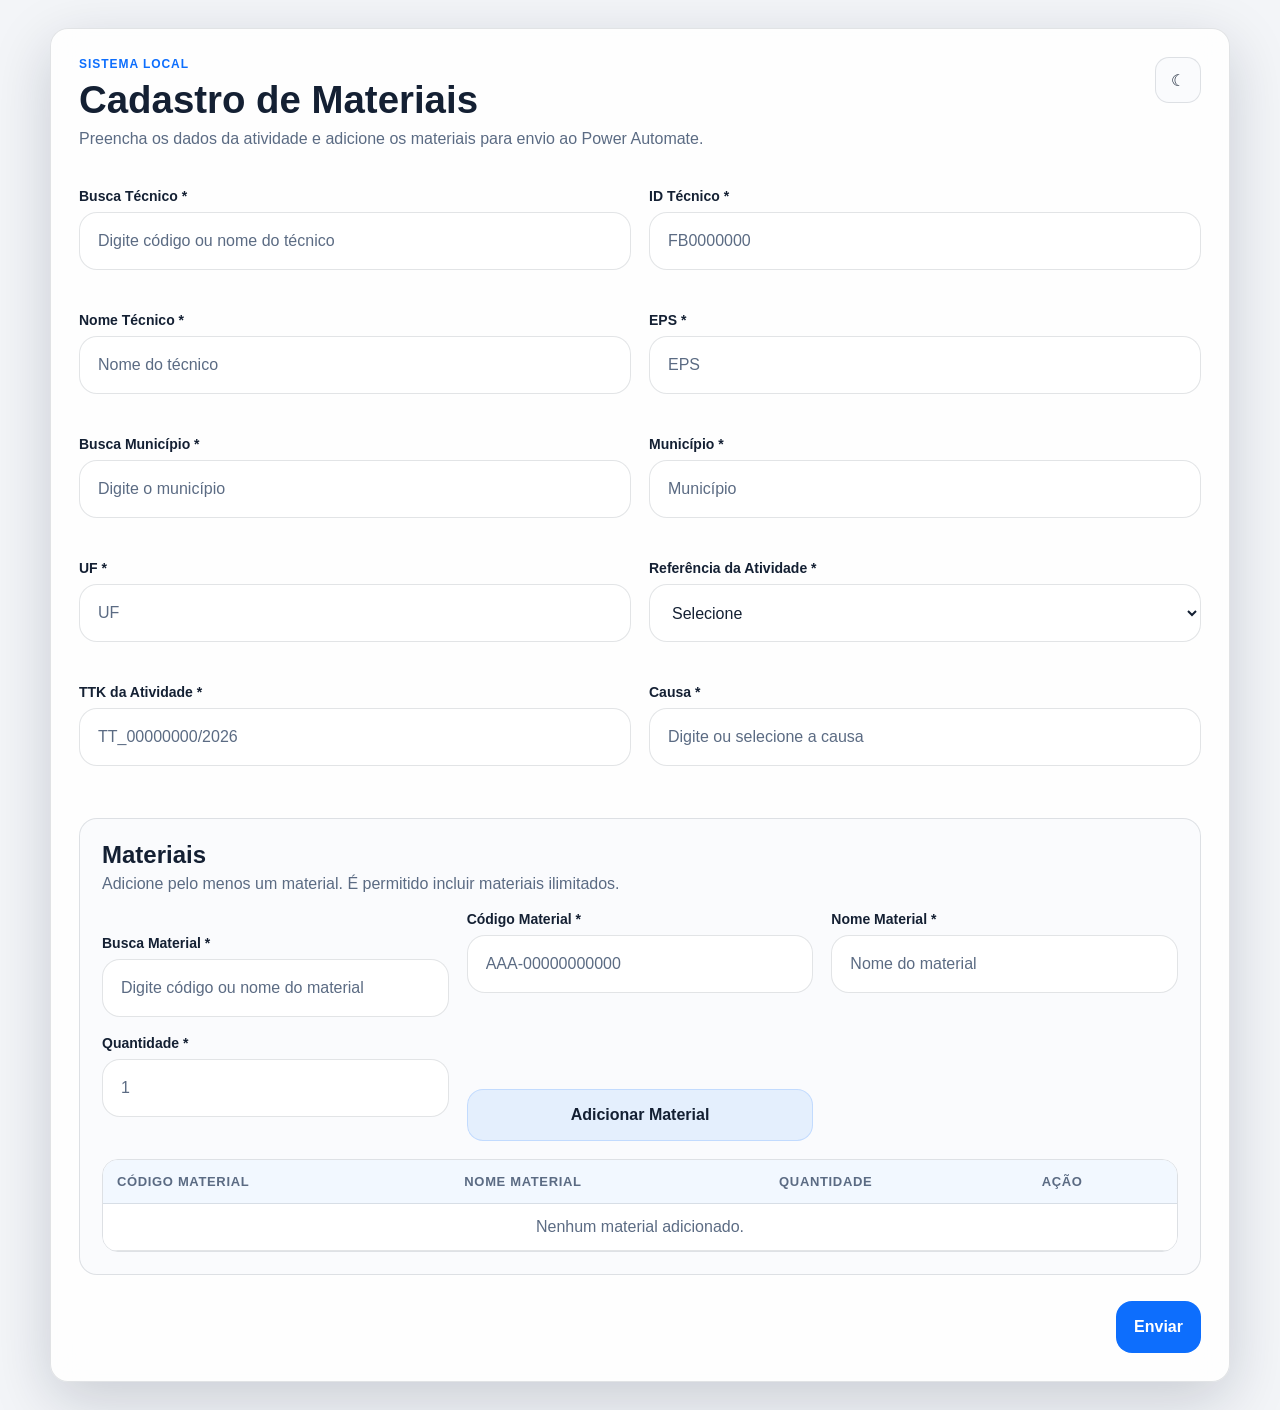
<file: index.html>
<!DOCTYPE html>
<html lang="pt-BR" data-theme="dark">
<head>
    <meta charset="UTF-8">
    <meta name="viewport" content="width=device-width, initial-scale=1.0">
    <title>Cadastro de Materiais</title>
    <link rel="stylesheet" href="./css/style.css">
</head>
<body data-page-mode="materiais">
    <div class="bg-image"></div>
    <div class="bg-overlay"></div>

    <main class="page-shell">
        <section class="app-card">
            <header class="app-header">
                <div>
                    <p class="eyebrow">Sistema Local</p>
                    <h1>Cadastro de Materiais</h1>
                    <p class="subtitle">Preencha os dados da atividade e adicione os materiais para envio ao Power Automate.</p>
                </div>

                <button type="button" class="theme-toggle" data-theme-toggle aria-label="Alternar tema">
                    <span class="theme-icon">☾</span>
                </button>
            </header>

            <div id="alertBox" class="alert hidden"></div>

            <form id="mainForm" novalidate>
                <div id="formContent">
                    <div class="grid two-cols">
                        <div class="field autocomplete-wrap">
                            <label for="tecnico_search">Busca Técnico *</label>
                            <input type="text" id="tecnico_search" autocomplete="off" placeholder="Digite código ou nome do técnico">
                            <div id="tecnico_suggestions" class="suggestions hidden"></div>
                        </div>

                        <div class="field">
                            <label for="id_tecnico">ID Técnico *</label>
                            <input type="text" id="id_tecnico" maxlength="9" placeholder="FB0000000">
                            <small class="error-text"></small>
                        </div>

                        <div class="field">
                            <label for="nome_tecnico">Nome Técnico *</label>
                            <input type="text" id="nome_tecnico" placeholder="Nome do técnico">
                            <small class="error-text"></small>
                        </div>

                        <div class="field">
                            <label for="eps">EPS *</label>
                            <input type="text" id="eps" placeholder="EPS">
                            <small class="error-text"></small>
                        </div>

                        <div class="field autocomplete-wrap">
                            <label for="municipio_search">Busca Município *</label>
                            <input type="text" id="municipio_search" autocomplete="off" placeholder="Digite o município">
                            <div id="municipio_suggestions" class="suggestions hidden"></div>
                        </div>

                        <div class="field">
                            <label for="municipio">Município *</label>
                            <input type="text" id="municipio" placeholder="Município">
                            <small class="error-text"></small>
                        </div>

                        <div class="field">
                            <label for="uf">UF *</label>
                            <input type="text" id="uf" maxlength="2" placeholder="UF">
                            <small class="error-text"></small>
                        </div>

                        <div class="field">
                            <label for="referencia_atividade">Referência da Atividade *</label>
                            <select id="referencia_atividade">
                                <option value="">Selecione</option>
                                <option value="Manutenção corretiva (TTK)">Manutenção corretiva (TTK)</option>
                                <option value="Preventiva">Preventiva</option>
                                <option value="Implantação de prédios">Implantação de prédios</option>
                                <option value="Alivio de Rede">Alivio de Rede</option>
                            </select>
                            <small class="error-text"></small>
                        </div>

                        <div class="field" id="atividadeField">
                            <label for="ttk" id="atividadeLabel">TTK da Atividade *</label>
                            <input type="text" id="ttk" maxlength="16" placeholder="TT_00000000/2026">
                            <small class="error-text"></small>
                        </div>

                        <div class="field autocomplete-wrap">
                            <label for="causa_search">Causa *</label>
                            <input type="text" id="causa_search" autocomplete="off" placeholder="Digite ou selecione a causa">
                            <div id="causa_suggestions" class="suggestions hidden"></div>
                            <small class="error-text"></small>
                        </div>
                    </div>

                    <section class="materials-section">
                        <div class="section-head">
                            <h2>Materiais</h2>
                            <p>Adicione pelo menos um material. É permitido incluir materiais ilimitados.</p>
                        </div>

                        <div class="grid three-cols">
                            <div class="field autocomplete-wrap">
                                <label for="material_search">Busca Material *</label>
                                <input type="text" id="material_search" autocomplete="off" placeholder="Digite código ou nome do material">
                                <div id="material_suggestions" class="suggestions hidden"></div>
                            </div>

                            <div class="field">
                                <label for="cod_material">Código Material *</label>
                                <input type="text" id="cod_material" maxlength="15" placeholder="AAA-00000000000">
                                <small class="error-text"></small>
                            </div>

                            <div class="field">
                                <label for="nome_material">Nome Material *</label>
                                <input type="text" id="nome_material" placeholder="Nome do material">
                                <small class="error-text"></small>
                            </div>

                            <div class="field">
                                <label for="quantidade">Quantidade *</label>
                                <input type="number" id="quantidade" min="1" step="1" placeholder="1">
                                <small class="error-text"></small>
                            </div>

                            <div class="field action-field">
                                <label>&nbsp;</label>
                                <button type="button" id="addMaterialBtn" class="btn btn-secondary">Adicionar Material</button>
                            </div>
                        </div>

                        <div id="materialsError" class="inline-error hidden">Adicione pelo menos um material.</div>

                        <div class="table-wrap">
                            <table class="materials-table">
                                <thead>
                                    <tr>
                                        <th>Código Material</th>
                                        <th>Nome Material</th>
                                        <th>Quantidade</th>
                                        <th>Ação</th>
                                    </tr>
                                </thead>
                                <tbody id="materialsTableBody">
                                    <tr class="empty-row">
                                        <td colspan="4">Nenhum material adicionado.</td>
                                    </tr>
                                </tbody>
                            </table>
                        </div>
                    </section>

                    <div class="actions">
                        <button type="submit" id="sendBtn" class="btn btn-primary">Enviar</button>
                    </div>
                </div>
            </form>
        </section>
    </main>

    <div id="successModal" class="modal hidden" aria-hidden="true">
        <div id="modalBackdrop" class="modal-backdrop"></div>
        <div class="modal-dialog" role="dialog" aria-modal="true" aria-labelledby="successModalTitle">
            <button type="button" id="closeSuccessModal" class="modal-close" aria-label="Fechar">×</button>
            <div class="modal-icon">✓</div>
            <h2 id="successModalTitle">Envio concluído</h2>
            <p>O formulário foi processado e enviado com sucesso para o Power Automate.</p>
            <div class="modal-actions">
                <button type="button" id="confirmSuccessModal" class="btn btn-primary">Fechar</button>
            </div>
        </div>
    </div>

    <script src="./js/script.js"></script>
</body>
</html>
</file>
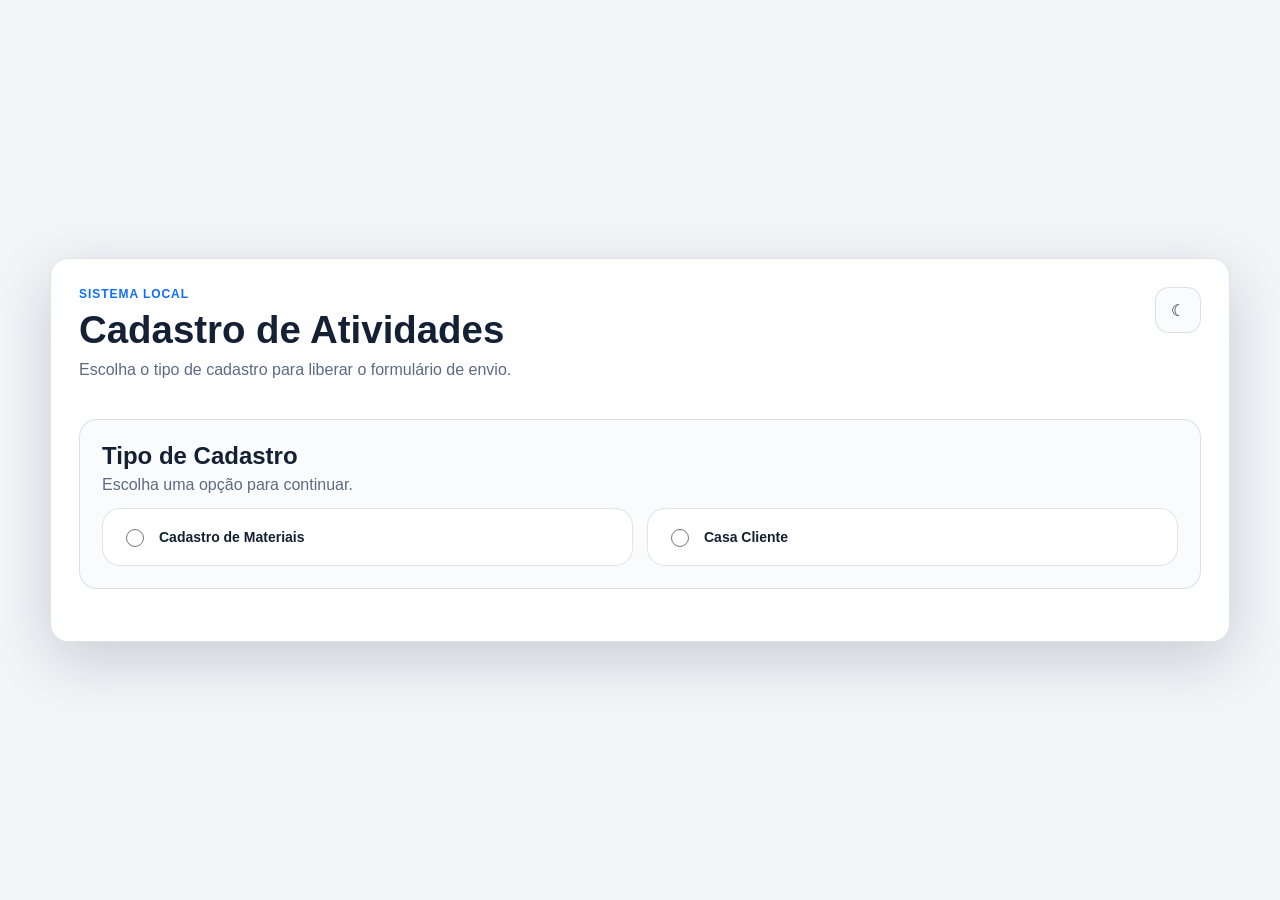
<file: index2.html>
<!DOCTYPE html>
<html lang="pt-BR" data-theme="dark">
<head>
    <meta charset="UTF-8">
    <meta name="viewport" content="width=device-width, initial-scale=1.0">
    <title>Cadastro de Atividades</title>
    <link rel="stylesheet" href="./css/style.css">
</head>
<body data-page-mode="seletor">
    <div class="bg-image"></div>
    <div class="bg-overlay"></div>

    <main class="page-shell">
        <section class="app-card">
            <header class="app-header">
                <div>
                    <p class="eyebrow">Sistema Local</p>
                    <h1>Cadastro de Atividades</h1>
                    <p class="subtitle">Escolha o tipo de cadastro para liberar o formulário de envio.</p>
                </div>

                <button type="button" class="theme-toggle" data-theme-toggle aria-label="Alternar tema">
                    <span class="theme-icon">☾</span>
                </button>
            </header>

            <div id="alertBox" class="alert hidden"></div>

            <form id="mainForm" novalidate>
                <section class="mode-switch-card">
                    <div class="section-head compact">
                        <h2>Tipo de Cadastro</h2>
                        <p>Escolha uma opção para continuar.</p>
                    </div>

                    <div class="mode-switch" role="radiogroup" aria-label="Tipo de cadastro">
                        <label class="mode-option">
                            <input type="radio" name="tipo_cadastro" value="cadastro_materiais">
                            <span>Cadastro de Materiais</span>
                        </label>

                        <label class="mode-option">
                            <input type="radio" name="tipo_cadastro" value="casa_cliente">
                            <span>Casa Cliente</span>
                        </label>
                    </div>
                </section>

                <div id="formContent" class="hidden">
                    <div class="grid two-cols">
                        <div class="field autocomplete-wrap">
                            <label for="tecnico_search">Busca Técnico *</label>
                            <input type="text" id="tecnico_search" autocomplete="off" placeholder="Digite código ou nome do técnico">
                            <div id="tecnico_suggestions" class="suggestions hidden"></div>
                        </div>

                        <div class="field">
                            <label for="id_tecnico">ID Técnico *</label>
                            <input type="text" id="id_tecnico" maxlength="9" placeholder="FB0000000">
                            <small class="error-text"></small>
                        </div>

                        <div class="field">
                            <label for="nome_tecnico">Nome Técnico *</label>
                            <input type="text" id="nome_tecnico" placeholder="Nome do técnico">
                            <small class="error-text"></small>
                        </div>

                        <div class="field">
                            <label for="eps">EPS *</label>
                            <input type="text" id="eps" placeholder="EPS">
                            <small class="error-text"></small>
                        </div>

                        <div class="field autocomplete-wrap">
                            <label for="municipio_search">Busca Município *</label>
                            <input type="text" id="municipio_search" autocomplete="off" placeholder="Digite o município">
                            <div id="municipio_suggestions" class="suggestions hidden"></div>
                        </div>

                        <div class="field">
                            <label for="municipio">Município *</label>
                            <input type="text" id="municipio" placeholder="Município">
                            <small class="error-text"></small>
                        </div>

                        <div class="field">
                            <label for="uf">UF *</label>
                            <input type="text" id="uf" maxlength="2" placeholder="UF">
                            <small class="error-text"></small>
                        </div>

                        <div class="field">
                            <label for="referencia_atividade">Referência da Atividade *</label>
                            <select id="referencia_atividade">
                                <option value="">Selecione</option>
                                <option value="Manutenção corretiva (TTK)">Manutenção corretiva (TTK)</option>
                                <option value="Preventiva">Preventiva</option>
                                <option value="Implantação de prédios">Implantação de prédios</option>
                                <option value="Alivio de Rede">Alivio de Rede</option>
                            </select>
                            <small class="error-text"></small>
                        </div>

                        <div class="field" id="atividadeField">
                            <label for="ttk" id="atividadeLabel">TTK da Atividade *</label>
                            <input type="text" id="ttk" maxlength="60" placeholder="Digite a atividade">
                            <small class="error-text"></small>
                        </div>

                        <div class="field autocomplete-wrap">
                            <label for="causa_search">Causa *</label>
                            <input type="text" id="causa_search" autocomplete="off" placeholder="Digite ou selecione a causa">
                            <div id="causa_suggestions" class="suggestions hidden"></div>
                            <small class="error-text"></small>
                        </div>
                    </div>

                    <section class="materials-section">
                        <div class="section-head">
                            <h2>Materiais</h2>
                            <p>Adicione pelo menos um material. É permitido incluir materiais ilimitados.</p>
                        </div>

                        <div class="grid three-cols">
                            <div class="field autocomplete-wrap">
                                <label for="material_search">Busca Material *</label>
                                <input type="text" id="material_search" autocomplete="off" placeholder="Digite código ou nome do material">
                                <div id="material_suggestions" class="suggestions hidden"></div>
                            </div>

                            <div class="field">
                                <label for="cod_material">Código Material *</label>
                                <input type="text" id="cod_material" maxlength="15" placeholder="AAA-00000000000">
                                <small class="error-text"></small>
                            </div>

                            <div class="field">
                                <label for="nome_material">Nome Material *</label>
                                <input type="text" id="nome_material" placeholder="Nome do material">
                                <small class="error-text"></small>
                            </div>

                            <div class="field">
                                <label for="quantidade">Quantidade *</label>
                                <input type="number" id="quantidade" min="1" step="1" placeholder="1">
                                <small class="error-text"></small>
                            </div>

                            <div class="field action-field">
                                <label>&nbsp;</label>
                                <button type="button" id="addMaterialBtn" class="btn btn-secondary">Adicionar Material</button>
                            </div>
                        </div>

                        <div id="materialsError" class="inline-error hidden">Adicione pelo menos um material.</div>

                        <div class="table-wrap">
                            <table class="materials-table">
                                <thead>
                                    <tr>
                                        <th>Código Material</th>
                                        <th>Nome Material</th>
                                        <th>Quantidade</th>
                                        <th>Ação</th>
                                    </tr>
                                </thead>
                                <tbody id="materialsTableBody">
                                    <tr class="empty-row">
                                        <td colspan="4">Nenhum material adicionado.</td>
                                    </tr>
                                </tbody>
                            </table>
                        </div>
                    </section>

                    <div class="actions">
                        <button type="submit" id="sendBtn" class="btn btn-primary">Enviar</button>
                    </div>
                </div>
            </form>
        </section>
    </main>

    <div id="successModal" class="modal hidden" aria-hidden="true">
        <div id="modalBackdrop" class="modal-backdrop"></div>
        <div class="modal-dialog" role="dialog" aria-modal="true" aria-labelledby="successModalTitle">
            <button type="button" id="closeSuccessModal" class="modal-close" aria-label="Fechar">×</button>
            <div class="modal-icon">✓</div>
            <h2 id="successModalTitle">Envio concluído</h2>
            <p>O formulário foi processado e enviado com sucesso para o Power Automate.</p>
            <div class="modal-actions">
                <button type="button" id="confirmSuccessModal" class="btn btn-primary">Fechar</button>
            </div>
        </div>
    </div>

    <script src="./js/script.js"></script>
</body>
</html>
</file>
<file: css/style.css>
:root,
[data-theme="light"] {
    --bg: #f3f5f8;
    --surface: rgba(255, 255, 255, 0.86);
    --surface-strong: rgba(255, 255, 255, 0.94);
    --surface-soft: rgba(248, 250, 252, 0.72);
    --text: #142033;
    --muted: #5b6b83;
    --border: rgba(20, 32, 51, 0.12);
    --primary: #0d6efd;
    --primary-hover: #0958ca;
    --success: #0f9d58;
    --danger: #d93025;
    --shadow: 0 18px 60px rgba(9, 24, 52, 0.18);
    --radius: 18px;
    --blur: blur(16px);
}

[data-theme="dark"] {
    --bg: #08111f;
    --surface: rgba(10, 18, 34, 0.78);
    --surface-strong: rgba(11, 20, 38, 0.92);
    --surface-soft: rgba(17, 29, 52, 0.58);
    --text: #edf4ff;
    --muted: #9fb1ca;
    --border: rgba(237, 244, 255, 0.10);
    --primary: #5ea1ff;
    --primary-hover: #88b9ff;
    --success: #34d399;
    --danger: #fb7185;
    --shadow: 0 18px 60px rgba(0, 0, 0, 0.45);
}

* {
    box-sizing: border-box;
}

html,
body {
    margin: 0;
    padding: 0;
    min-height: 100%;
    font-family: Arial, Helvetica, sans-serif;
    color: var(--text);
    background: var(--bg);
}

body {
    position: relative;
    overflow-x: hidden;
}

body.modal-open {
    overflow: hidden;
}

.bg-image {
    position: fixed;
    inset: 0;
    z-index: -3;
    background-image: url("../assets/15.png");
    background-size: cover;
    background-position: center;
    background-repeat: no-repeat;
    transform: scale(1.02);
}

.bg-overlay {
    position: fixed;
    inset: 0;
    z-index: -2;
    background:
        radial-gradient(circle at top left, rgba(94, 161, 255, 0.22), transparent 30%),
        radial-gradient(circle at bottom right, rgba(52, 211, 153, 0.14), transparent 28%),
        linear-gradient(135deg, rgba(4, 10, 20, 0.62), rgba(4, 10, 20, 0.82));
}

.page-shell {
    min-height: 100vh;
    padding: 28px;
    display: flex;
    align-items: center;
    justify-content: center;
}

.app-card {
    width: min(1180px, 100%);
    background: var(--surface);
    backdrop-filter: var(--blur);
    -webkit-backdrop-filter: var(--blur);
    border: 1px solid var(--border);
    box-shadow: var(--shadow);
    border-radius: var(--radius);
    padding: 28px;
}

.app-header {
    display: flex;
    justify-content: space-between;
    gap: 16px;
    align-items: flex-start;
    margin-bottom: 24px;
}

.eyebrow {
    margin: 0 0 8px;
    color: var(--primary);
    font-weight: 700;
    letter-spacing: 0.08em;
    text-transform: uppercase;
    font-size: 12px;
}

h1 {
    margin: 0;
    font-size: clamp(28px, 3vw, 40px);
    line-height: 1.08;
}

.subtitle {
    margin-top: 10px;
    color: var(--muted);
    max-width: 760px;
}

.theme-toggle {
    width: 46px;
    height: 46px;
    border-radius: 14px;
    border: 1px solid var(--border);
    background: var(--surface-soft);
    color: var(--text);
    cursor: pointer;
}

.grid {
    display: grid;
    gap: 18px;
}

.two-cols {
    grid-template-columns: repeat(2, minmax(0, 1fr));
}

.three-cols {
    grid-template-columns: repeat(3, minmax(0, 1fr));
    align-items: end;
}

.field {
    display: flex;
    flex-direction: column;
    gap: 8px;
    position: relative;
}

label {
    font-weight: 700;
    font-size: 14px;
}

input,
select,
button {
    font: inherit;
}

input,
select {
    width: 100%;
    height: 58px;
    border: 1px solid var(--border);
    background: var(--surface-strong);
    color: var(--text);
    border-radius: 18px;
    padding: 0 18px;
    outline: none;
}

input::placeholder {
    color: var(--muted);
}

input:focus,
select:focus {
    border-color: rgba(94, 161, 255, 0.58);
    box-shadow: 0 0 0 4px rgba(94, 161, 255, 0.12);
}

input.locked {
    background: rgba(128, 128, 128, 0.12);
    cursor: not-allowed;
}

.field.invalid input,
.field.invalid select {
    border-color: var(--danger);
    box-shadow: 0 0 0 4px rgba(251, 113, 133, 0.12);
}

.error-text {
    min-height: 16px;
    color: var(--danger);
    font-size: 12px;
}

.inline-error {
    margin-top: 14px;
    color: var(--danger);
    font-weight: 700;
}

.hidden {
    display: none !important;
}

.mode-switch-card {
    margin-bottom: 24px;
    padding: 22px;
    border: 1px solid var(--border);
    border-radius: var(--radius);
    background: var(--surface-soft);
}

.section-head {
    margin-bottom: 18px;
}

.section-head.compact {
    margin-bottom: 14px;
}

.section-head h2 {
    margin: 0 0 6px;
    font-size: 24px;
}

.section-head p {
    margin: 0;
    color: var(--muted);
}

.mode-switch {
    display: grid;
    grid-template-columns: repeat(2, minmax(0, 1fr));
    gap: 14px;
}

.mode-option {
    position: relative;
    display: flex;
    align-items: center;
    gap: 12px;
    min-height: 58px;
    padding: 0 18px;
    border: 1px solid var(--border);
    border-radius: 18px;
    background: var(--surface-strong);
    cursor: pointer;
    font-weight: 700;
}

.mode-option input[type="radio"] {
    width: 18px;
    height: 18px;
    accent-color: var(--primary);
}

.materials-section {
    margin-top: 28px;
    background: var(--surface-soft);
    border: 1px solid var(--border);
    border-radius: var(--radius);
    padding: 22px;
}

.action-field {
    align-self: end;
}

.actions {
    margin-top: 26px;
    display: flex;
    justify-content: flex-end;
    gap: 12px;
    flex-wrap: wrap;
}

.btn {
    min-height: 52px;
    border: none;
    border-radius: 16px;
    padding: 0 18px;
    font-weight: 700;
    cursor: pointer;
}

.btn-primary {
    background: var(--primary);
    color: #ffffff;
}

.btn-secondary {
    background: rgba(94, 161, 255, 0.14);
    color: var(--text);
    border: 1px solid rgba(94, 161, 255, 0.25);
}

.table-wrap {
    margin-top: 18px;
    overflow-x: auto;
    border-radius: 16px;
    border: 1px solid var(--border);
}

.materials-table {
    width: 100%;
    border-collapse: collapse;
    background: var(--surface-strong);
}

.materials-table th,
.materials-table td {
    padding: 14px;
    border-bottom: 1px solid var(--border);
    text-align: left;
}

.materials-table th {
    font-size: 13px;
    text-transform: uppercase;
    letter-spacing: 0.05em;
    color: var(--muted);
    background: rgba(94, 161, 255, 0.08);
}

.empty-row td {
    text-align: center;
    color: var(--muted);
}

.remove-btn {
    background: rgba(251, 113, 133, 0.14);
    color: var(--danger);
    border: 1px solid rgba(251, 113, 133, 0.20);
    border-radius: 10px;
    min-height: 38px;
    padding: 0 12px;
    cursor: pointer;
    font-weight: 700;
}

.alert {
    margin-bottom: 20px;
    padding: 16px 18px;
    border-radius: 14px;
    font-weight: 700;
    border: 1px solid transparent;
}

.alert.success {
    background: rgba(52, 211, 153, 0.14);
    color: var(--success);
    border-color: rgba(52, 211, 153, 0.22);
}

.alert.error {
    background: rgba(251, 113, 133, 0.14);
    color: var(--danger);
    border-color: rgba(251, 113, 133, 0.22);
}

.alert.warning {
    background: rgba(251, 191, 36, 0.14);
    color: #f59e0b;
    border-color: rgba(251, 191, 36, 0.22);
}

.suggestions {
    position: absolute;
    top: calc(100% + 6px);
    left: 0;
    right: 0;
    background: var(--surface-strong);
    border: 1px solid var(--border);
    border-radius: 14px;
    box-shadow: var(--shadow);
    z-index: 999;
    max-height: 260px;
    overflow-y: auto;
}

.suggestion-item {
    padding: 12px 14px;
    cursor: pointer;
    border-bottom: 1px solid var(--border);
}

.suggestion-item:last-child {
    border-bottom: none;
}

.suggestion-item:hover {
    background: rgba(94, 161, 255, 0.12);
}

.modal {
    position: fixed;
    inset: 0;
    z-index: 5000;
    display: flex;
    align-items: center;
    justify-content: center;
    padding: 20px;
}

.modal-backdrop {
    position: absolute;
    inset: 0;
    background: rgba(4, 10, 20, 0.72);
    backdrop-filter: blur(4px);
}

.modal-dialog {
    position: relative;
    width: min(520px, 100%);
    background: var(--surface-strong);
    border: 1px solid var(--border);
    border-radius: 24px;
    box-shadow: var(--shadow);
    padding: 32px 24px 24px;
    text-align: center;
    z-index: 2;
}

.modal-close {
    position: absolute;
    top: 12px;
    right: 12px;
    width: 42px;
    height: 42px;
    border-radius: 12px;
    border: 1px solid var(--border);
    background: var(--surface-soft);
    color: var(--text);
    cursor: pointer;
    font-size: 24px;
    line-height: 1;
}

.modal-icon {
    width: 72px;
    height: 72px;
    border-radius: 999px;
    margin: 0 auto 18px;
    display: flex;
    align-items: center;
    justify-content: center;
    background: rgba(52, 211, 153, 0.18);
    color: var(--success);
    font-size: 28px;
    font-weight: 700;
}

.modal-dialog h2 {
    margin: 0 0 12px;
    font-size: 30px;
}

.modal-dialog p {
    margin: 0;
    color: var(--muted);
    line-height: 1.6;
}

.modal-actions {
    margin-top: 24px;
    display: flex;
    justify-content: center;
}

@media (max-width: 980px) {
    .two-cols,
    .three-cols,
    .mode-switch {
        grid-template-columns: 1fr;
    }

    .app-header {
        flex-direction: column;
        align-items: stretch;
    }

    .actions {
        justify-content: stretch;
    }

    .actions .btn {
        width: 100%;
    }
}

@media (max-width: 640px) {
    .page-shell {
        padding: 16px;
    }

    .app-card {
        padding: 18px;
        border-radius: 20px;
    }

    .materials-section,
    .mode-switch-card {
        padding: 16px;
    }

    input,
    select,
    .btn {
        min-height: 50px;
    }

    .modal-dialog {
        padding: 28px 18px 20px;
        border-radius: 20px;
    }

    .modal-dialog h2 {
        font-size: 24px;
    }
}
</file>
